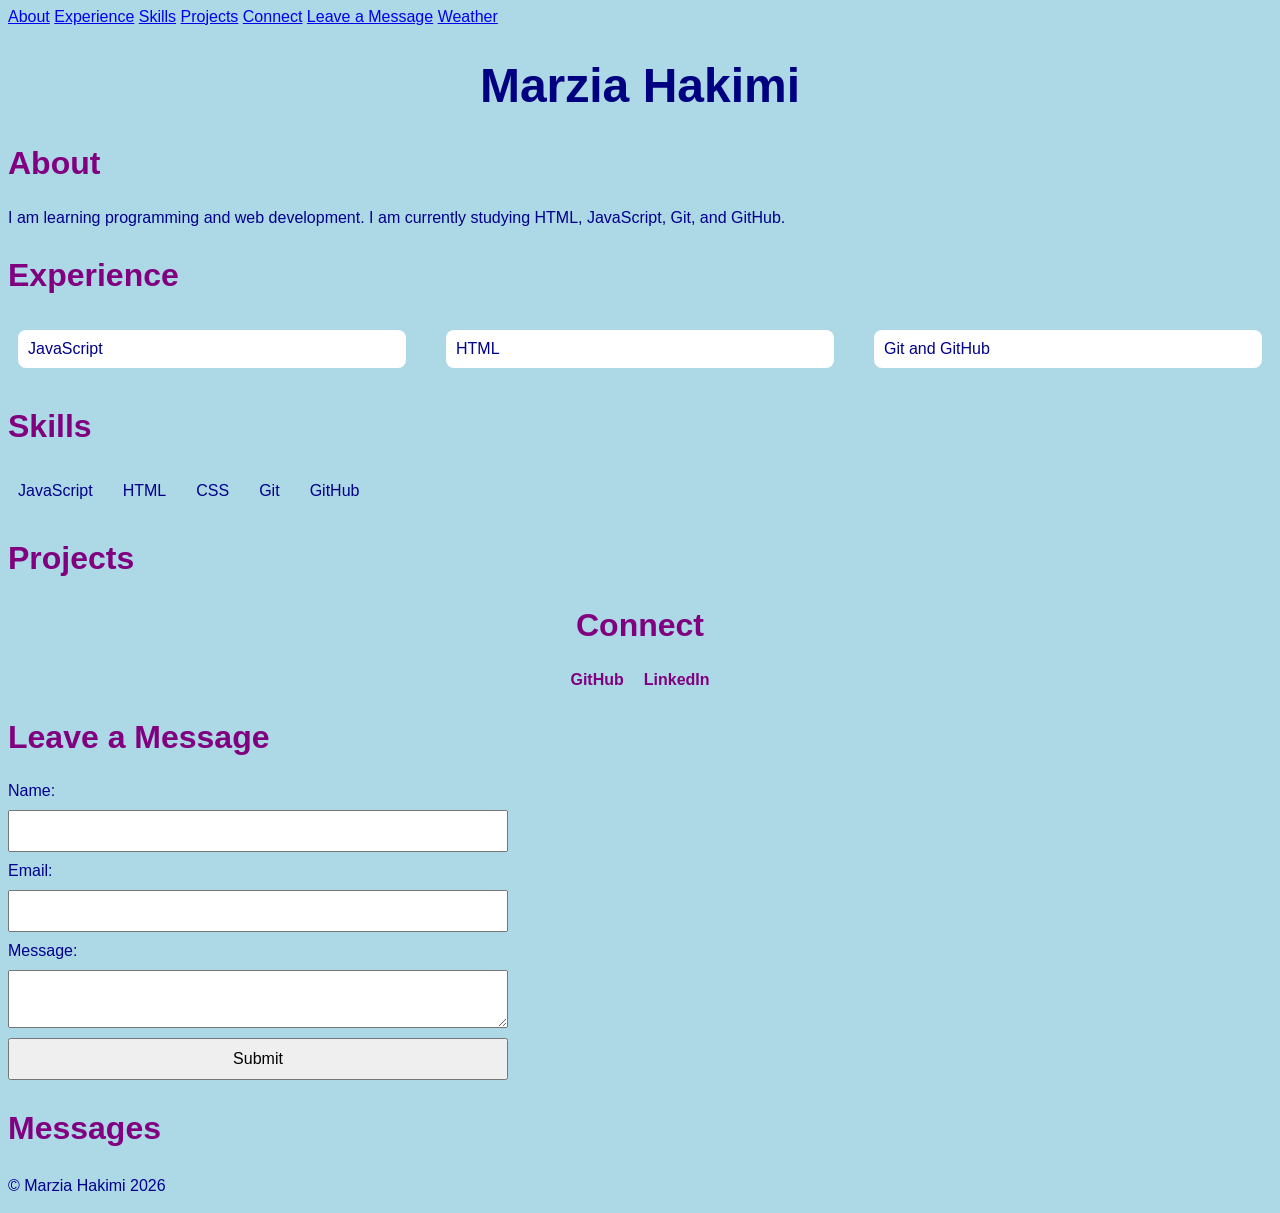
<file: index.html>
<!DOCTYPE html>
<html lang="en">
<head>
    <meta charset="UTF-8">
    <meta name="viewport" content="width=device-width, initial-scale=1.0">
    <title>Marzia Hakimi's Portfolio</title>
    <link rel="stylesheet" href="css/index.css">
</head>

<body>

    <nav>

        <a href="#About">About</a>
        <a href="#Experience">Experience</a>
        <a href="#Skills">Skills</a>
        <a href="#Projects">Projects</a>
        <a href="#Connect">Connect</a>
        <a href="#LeaveMessage">Leave a Message</a>  
        <a href="openapi.html">Weather</a>
    </nav>
  

    <h1>Marzia Hakimi</h1>

    <section id="About">
        <h2>About</h2>
        <p>
            I am learning programming and web development. I am currently studying HTML, JavaScript, Git, and GitHub.
        </p>
    </section>

    <section id="Experience">
        <h2>Experience</h2>
        <ul>
            <li>JavaScript</li>
            <li>HTML</li>
            <li>Git and GitHub</li>
        </ul>
    </section>

    <section id="Skills">
        <h2>Skills</h2>
        <ul></ul>
    </section>

    <section id="Projects">
        <h2>Projects</h2>
        <ul></ul>
    </section>

    <section id="Connect">
        <h2>Connect</h2>
        <ul>
            <li>
                <a href="https://github.com/marziahakimee-ui">GitHub</a>
            </li>
            <li>
                <a href="https://www.linkedin.com/in/marzia-hakimee-0b81763a8/">LinkedIn</a>
            </li>
        </ul>
    </section>
    <section id="LeaveMessage">
        <h2>Leave a Message</h2>
        <form name="leave_message">
            <label for="usersName">Name:</label>
<input type="text" name="usersName" id="usersName" required>
<label for="usersEmail">Email:</label>
<input type="email" name="usersEmail" id="usersEmail" required>
<label for="usersMessage">Message:</label>
<textarea name="usersMessage" id="usersMessage" required></textarea>
<button type="submit">Submit</button>

</form>

</section>
<section id="messages">
    <h2>Messages</h2>
    <ul></ul>
</section>

    <script src="js/index.js"></script>

</body>
</html>
</file>
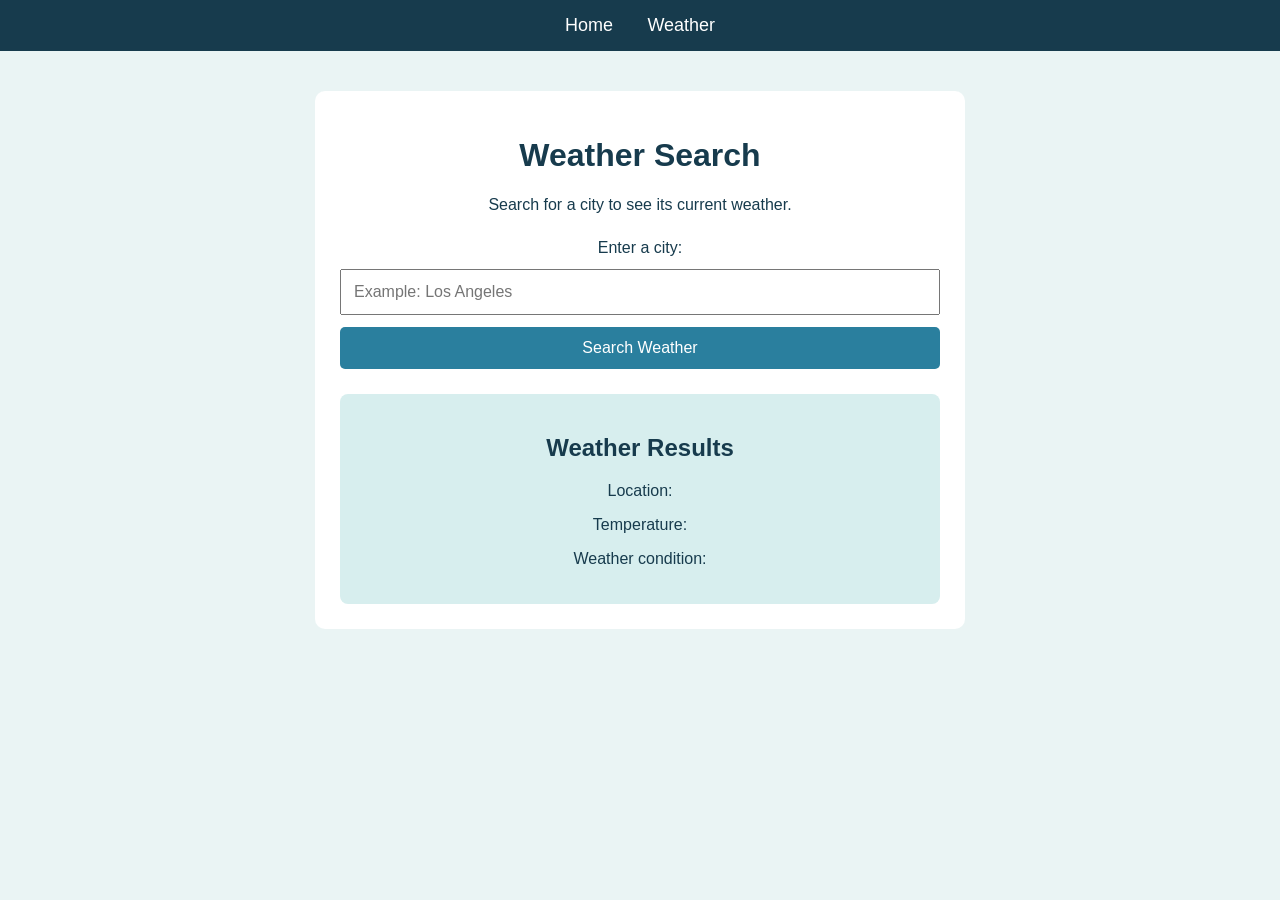
<file: openapi.html>
<!DOCTYPE html>
<html lang="en">
<head>
    <meta charset="UTF-8">
    <meta name="viewport" content="width=device-width, initial-scale=1.0">
    <title>Weather Open API</title>
    <link rel="stylesheet" href="css/openapi.css">
</head>
<body>

    <nav>
        <a href="index.html">Home</a>
        <a href="openapi.html">Weather</a>
    </nav>

    <main>
        <h1>Weather Search</h1>
        <p>Search for a city to see its current weather.</p>

        <form id="weather-form">
            <label for="city">Enter a city:</label>
            <input type="text" id="city" placeholder="Example: Los Angeles" required>
            <button type="submit">Search Weather</button>
        </form>

        <section id="weather-results">
            <h2>Weather Results</h2>
            <p id="location">Location: </p>
            <p id="temperature">Temperature: </p>
            <p id="condition">Weather condition: </p>
        </section>
    </main>

    <script src="js/openapi.js"></script>
</body>
</html>
</file>
<file: css/index.css>
body {
    background-color: lightblue;
    color: darkblue;
    font-family: Arial, sans-serif;
}

section {
    margin-bottom: 30px;
}

#Connect {
    text-align: center;
}

h2 {
    font-size: 32px;
    font-weight: bold;
    color: purple;
}

h1 {
    text-align: center;
    font-size: 48px;
    color: navy;
}

#Experience ul {
    display: flex;
    gap: 20px;
    padding: 0;
    list-style: none;
}

#Experience li {
    background-color: white;
    margin: 10px;
    padding: 10px;
    border-radius: 8px;
    flex: 1;
}

#Connect a {
    color: purple;
    text-decoration: none;
    font-weight: bold;
}

#Connect ul {
    display: flex;
    justify-content: center;
    gap: 20px;
    list-style: none;
    padding: 0;
}
#Skills ul {
    display: flex;
    flex-wrap: wrap;
    gap: 10px;
    list-style-type: none;
    padding: 0;
}

#Skills li {
    padding: 10px;
}
#LeaveMessage form {
    display: flex;
    flex-direction: column;
    gap: 10px;
    max-width: 500px;
}

#LeaveMessage input,
#LeaveMessage textarea {
    padding: 10px;
    font-size: 16px;
}

#LeaveMessage button {
    padding: 10px 15px;
    font-size: 16px;
    cursor: pointer;
}
</file>
<file: css/openapi.css>
body {
  font-family: Arial, sans-serif;
  background-color: #eaf4f4;
  color: #173b4d;
  margin: 0;
  padding: 0;
}

nav {
  background-color: #173b4d;
  padding: 15px;
  text-align: center;
}

nav a {
  color: white;
  text-decoration: none;
  margin: 0 15px;
  font-size: 18px;
}

main {
  max-width: 600px;
  margin: 40px auto;
  padding: 25px;
  background-color: white;
  border-radius: 10px;
  text-align: center;
}

form {
  display: flex;
  flex-direction: column;
  gap: 12px;
  margin: 25px 0;
}

input,
button {
  padding: 12px;
  font-size: 16px;
}

button {
  background-color: #2a7f9e;
  color: white;
  border: none;
  cursor: pointer;
  border-radius: 5px;
}

button:hover {
  background-color: #1d5d75;
}

#weather-results {
  margin-top: 25px;
  padding: 20px;
  background-color: #d7eeee;
  border-radius: 8px;
}
</file>
